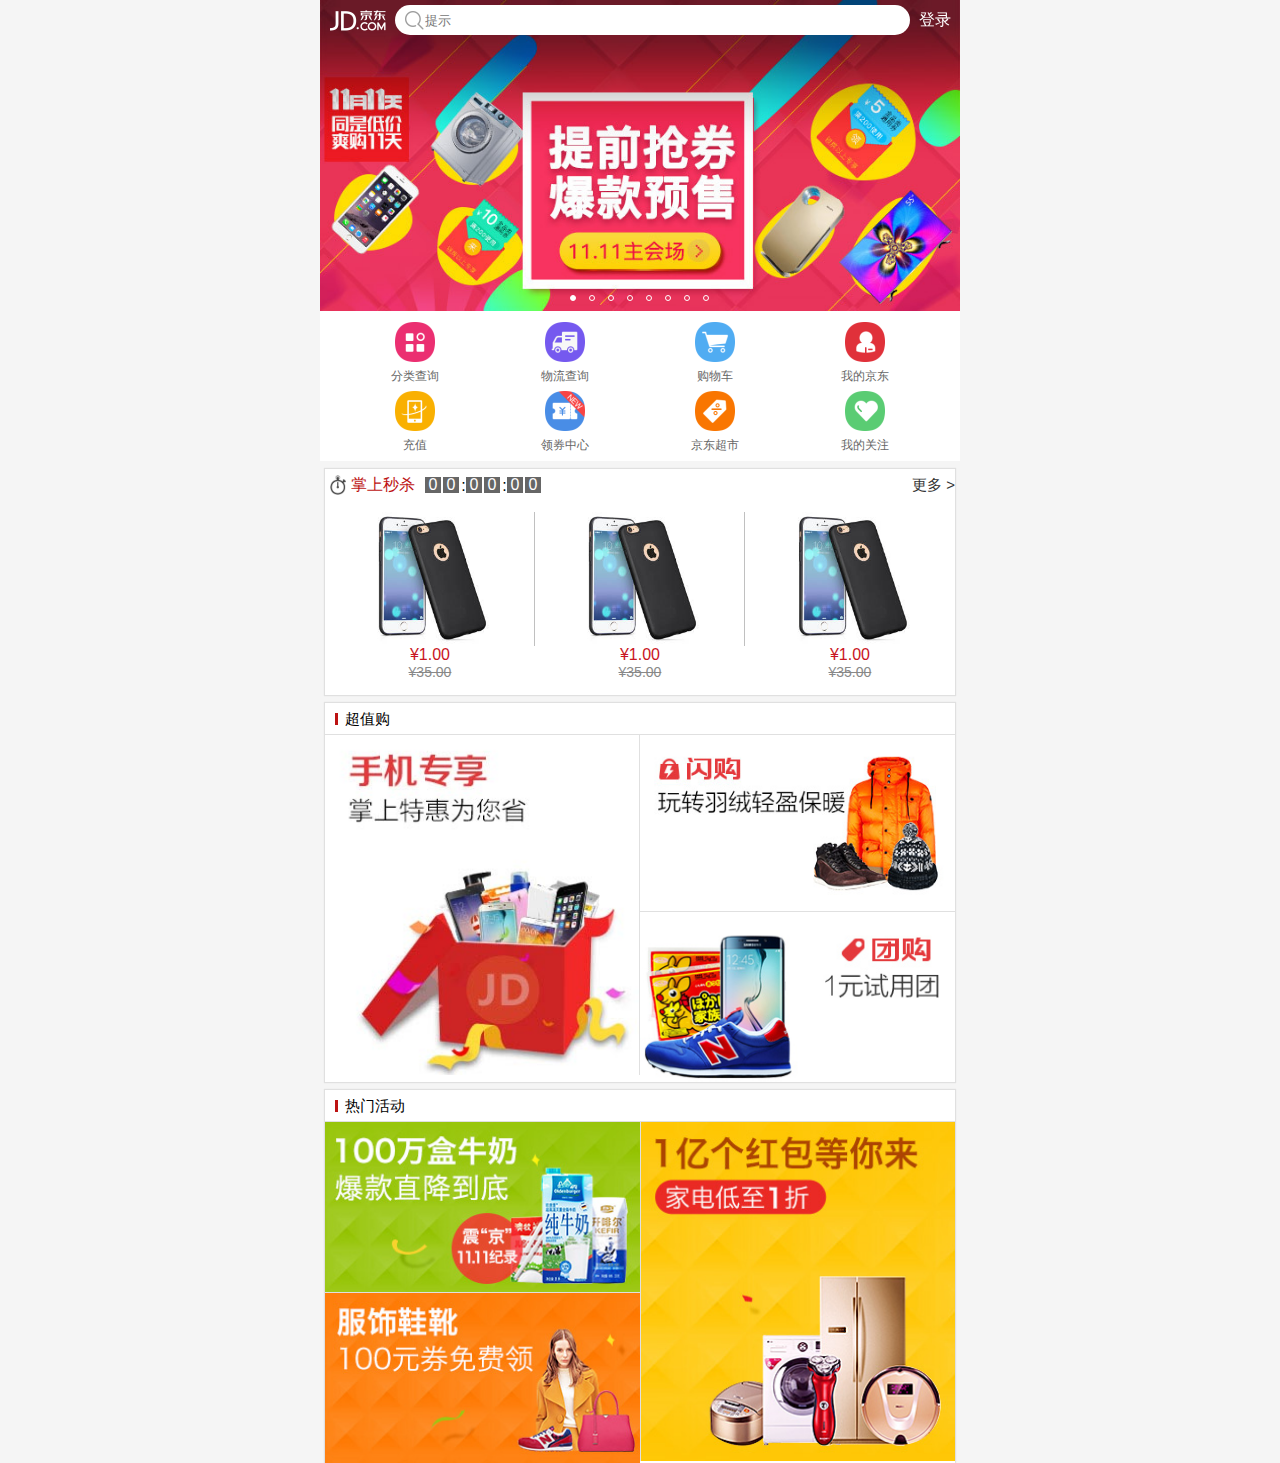
<file: index.html>
<!DOCTYPE html>
<html>

<head lang="en">
  <meta charset="UTF-8">
  <meta name="viewport" content="width=device-width, user-scalable=no, initial-scale=1.0">
  <title></title>
  <link rel="stylesheet" href="css/base.css" />
  <link rel="stylesheet" href="css/index.css" />
</head>

<body>
  <div class="jd-layout">
    <header id="jd_header">
      <div class="jd-header-box">
        <a class="icon-logo"></a>
        <form action="#">
          <span class="icon-search"></span>
          <input type="search" placeholder="提示" />
        </form>
        <a class="login">登录</a>
      </div>
    </header>
    <div id="banner">
      <ul class="slider clearfix">
        <li><img src="images/l8.jpg" alt="" /></li>
        <li><img src="images/l1.jpg" alt="" /></li>
        <li><img src="images/l2.jpg" alt="" /></li>
        <li><img src="images/l3.jpg" alt="" /></li>
        <li><img src="images/l4.jpg" alt="" /></li>
        <li><img src="images/l5.jpg" alt="" /></li>
        <li><img src="images/l6.jpg" alt="" /></li>
        <li><img src="images/l7.jpg" alt="" /></li>
        <li><img src="images/l8.jpg" alt="" /></li>
        <li><img src="images/l1.jpg" alt="" /></li>
      </ul>
      <ul class="control">
        <li class="active"></li>
        <li></li>
        <li></li>
        <li></li>
        <li></li>
        <li></li>
        <li></li>
        <li></li>
      </ul>
    </div>
    <div id="nav">
      <ul>
        <li>
          <a href="#">
            <img src="images/nav0.png" alt="" />
            <p>分类查询</p>
          </a>
        </li>
        <li>
          <a href="#">
            <img src="images/nav1.png" alt="" />
            <p>物流查询</p>
          </a>
        </li>
        <li>
          <a href="#">
            <img src="images/nav2.png" alt="" />
            <p>购物车</p>
          </a>
        </li>
        <li>
          <a href="#">
            <img src="images/nav3.png" alt="" />
            <p>我的京东</p>
          </a>
        </li>
        <li>
          <a href="#">
            <img src="images/nav4.png" alt="" />
            <p>充值</p>
          </a>
        </li>
        <li>
          <a href="#">
            <img src="images/nav5.png" alt="" />
            <p>领券中心</p>
          </a>
        </li>
        <li>
          <a href="#">
            <img src="images/nav6.png" alt="" />
            <p>京东超市</p>
          </a>
        </li>
        <li>
          <a href="#">
            <img src="images/nav7.png" alt="" />
            <p>我的关注</p>
          </a>
        </li>
      </ul>
    </div>
    <main class="product">
      <section class="product-box seckill ">
        <div class="product-top no-bor clearfix">
          <div class="seckill-left">
            <span class="seckill-icon"></span>
            <h4 class="seckill-title">掌上秒杀</h4>
            <div class="seckill-time">
              <span class="num">0</span>
              <span class="num">0</span>
              <span class="str">:</span>
              <span class="num">0</span>
              <span class="num">0</span>
              <span class="str">:</span>
              <span class="num">0</span>
              <span class="num">0</span>
            </div>
          </div>
          <div class="seckill-right">
            <a href="#">更多 ></a>
          </div>
        </div>
        <div class="product-bot clearfix">
          <ul>
            <li>
              <a href="#">
                <div class="img-box"><img src="images/buy-pro1.jpg" alt="" /></div>
                <p class="new-price">&yen;1.00</p>
                <p class="old-price">&yen;35.00</p>
              </a>
            </li>
            <li>
              <a href="#">
                <div class="img-box"><img src="images/buy-pro1.jpg" alt="" /></div>
                <p class="new-price">&yen;1.00</p>
                <p class="old-price">&yen;35.00</p>
              </a>
            </li>
            <li>
              <a href="#">
                <div class="img-box"><img src="images/buy-pro1.jpg" alt="" /></div>
                <p class="new-price">&yen;1.00</p>
                <p class="old-price">&yen;35.00</p>
              </a>
            </li>
          </ul>
        </div>
      </section>
      <section class="product-box pd">
        <div class="product-top">
          <h3>超值购</h3>
        </div>
        <div class="product-bot clearfix">
          <ul>
            <li class="p-left b-right">
              <a href="#"><img src="images/cp1.jpg" alt="" /></a>
            </li>
            <li class="p-right b-bottom">
              <a href="#"><img src="images/cp2.jpg" alt="" /></a>
            </li>
            <li class="p-right">
              <a href="#"><img src="images/cp3.jpg" alt="" /></a>
            </li>
          </ul>
        </div>
      </section>
      <section class="product-box pd">
        <div class="product-top">
          <h3>热门活动</h3>
        </div>
        <div class="product-bot clearfix">
          <ul>
            <li class="p-right b-left">
              <a href="#"><img src="images/cp4.jpg" alt="" /></a>
            </li>
            <li class="p-left b-bottom">
              <a href="#"><img src="images/cp5.jpg" alt="" /></a>
            </li>
            <li class="p-left">
              <a href="#"><img src="images/cp6.jpg" alt="" /></a>
            </li>
          </ul>
        </div>
      </section>
    </main>
  </div>
  <script src="js/index.js"></script>
</body>

</html>
</file>
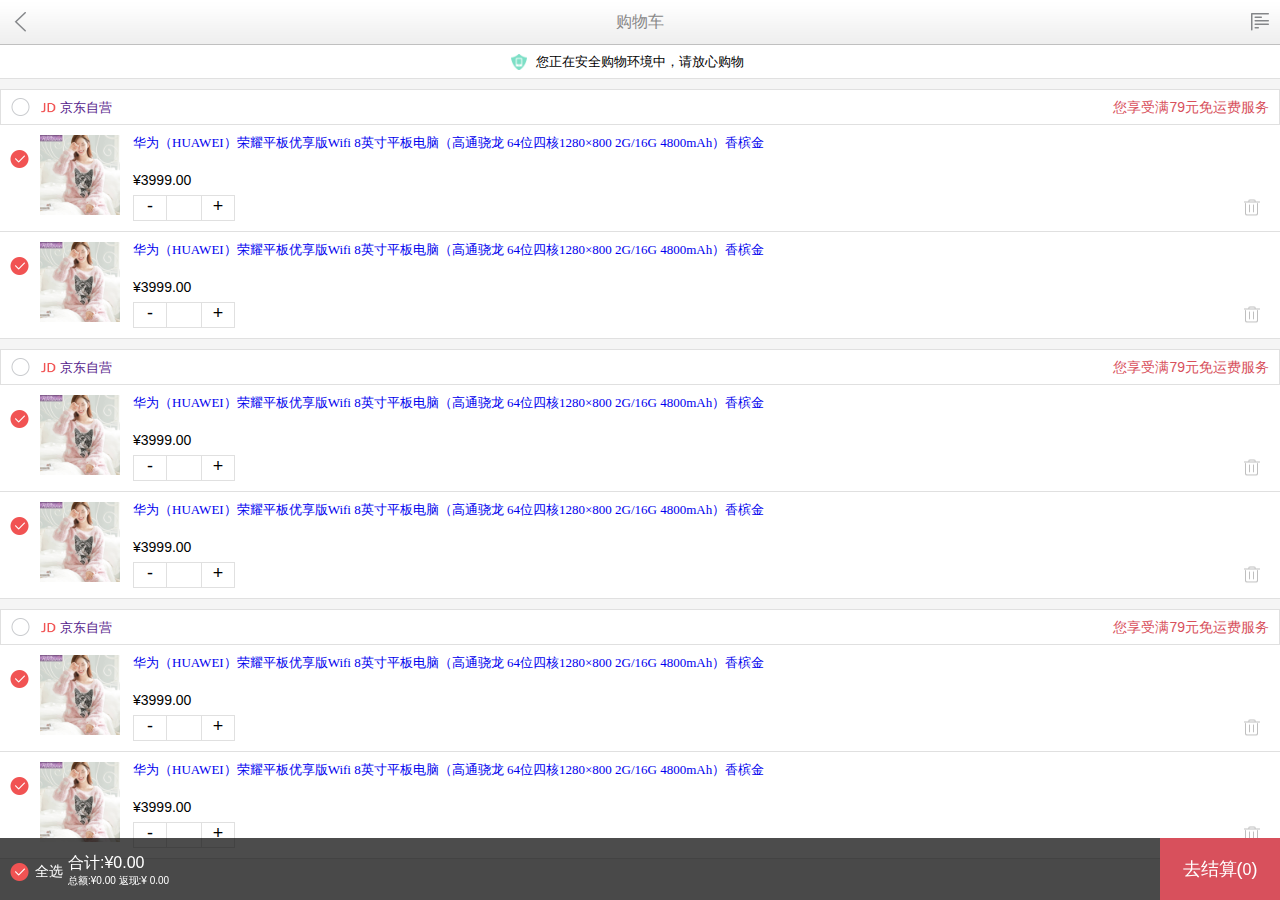
<file: jd_cart.html>
<!DOCTYPE html>
<html lang="en">

<head>
  <meta charset="utf-8">
  <meta name="viewport" content="width=device-width, user-scalable=no, initial-scale=1.0">
  <link rel="stylesheet" href="css/base.css">
  <link rel="stylesheet" href="css/jd_cart.css">
</head>

<body>
  <header id="topBar">
    <a href="#" class="icon-back"></a>
    <h2>购物车</h2>
    <a href="#" class="icon-menu"></a>
  </header>
  <div id="safeTip">
    <span>您正在安全购物环境中，请放心购物</span>
  </div>
  <div class="shop">
    <div class="shop-top">
      <div class="shop-check">
        <span class="icon-check-box"></span>
      </div>
      <div class="shop-title">
        <img src="images/buy-logo.png" class="imgLogo">
        <a href="" class="shop-name">京东自营</a>
        <span class="tip">您享受满79元免运费服务</span>
      </div>
    </div>
    <div class="shop-product clearfix">
      <div class="product-check">
        <span class="icon-check-box" checked></span>
      </div>
      <div class="product-content">
        <a href="#" class="product-content-picLink">
          <img src="images/detail01.jpg">
        </a>
        <div class="product-content-box">
          <a href="#" class="title">华为（HUAWEI）荣耀平板优享版Wifi 8英寸平板电脑（高通骁龙 64位四核1280×800 2G/16G 4800mAh）香槟金
         </a>
          <p class="price">&yen;<span>3999.00</span></p>
          <div class="option clearfix">
            <div class="change-box">
              <span class="change-box-left">-</span>
              <input type="tel" />
              <span class="change-box-right">+</span>
            </div>
            <div class="del-box">
              <span class="del-box-up"></span>
              <span class="del-box-down"></span>
            </div>
          </div>
        </div>
      </div>
    </div>
    <div class="shop-product clearfix">
      <div class="product-check">
        <span class="icon-check-box" checked></span>
      </div>
      <div class="product-content">
        <a href="#" class="product-content-picLink">
          <img src="images/detail01.jpg">
        </a>
        <div class="product-content-box">
          <a href="#" class="title">华为（HUAWEI）荣耀平板优享版Wifi 8英寸平板电脑（高通骁龙 64位四核1280×800 2G/16G 4800mAh）香槟金
         </a>
          <p class="price">&yen;<span>3999.00</span></p>
          <div class="option clearfix">
            <div class="change-box">
              <span class="change-box-left">-</span>
              <input type="tel" />
              <span class="change-box-right">+</span>
            </div>
            <div class="del-box">
              <span class="del-box-up"></span>
              <span class="del-box-down"></span>
            </div>
          </div>
        </div>
      </div>
    </div>
  </div>
  <div class="shop">
    <div class="shop-top">
      <div class="shop-check">
        <span class="icon-check-box"></span>
      </div>
      <div class="shop-title">
        <img src="images/buy-logo.png" class="imgLogo">
        <a href="" class="shop-name">京东自营</a>
        <span class="tip">您享受满79元免运费服务</span>
      </div>
    </div>
    <div class="shop-product clearfix">
      <div class="product-check">
        <span class="icon-check-box" checked></span>
      </div>
      <div class="product-content">
        <a href="#" class="product-content-picLink">
          <img src="images/detail01.jpg">
        </a>
        <div class="product-content-box">
          <a href="#" class="title">华为（HUAWEI）荣耀平板优享版Wifi 8英寸平板电脑（高通骁龙 64位四核1280×800 2G/16G 4800mAh）香槟金
         </a>
          <p class="price">&yen;<span>3999.00</span></p>
          <div class="option clearfix">
            <div class="change-box">
              <span class="change-box-left">-</span>
              <input type="tel" />
              <span class="change-box-right">+</span>
            </div>
            <div class="del-box">
              <span class="del-box-up"></span>
              <span class="del-box-down"></span>
            </div>
          </div>
        </div>
      </div>
    </div>
    <div class="shop-product clearfix">
      <div class="product-check">
        <span class="icon-check-box" checked></span>
      </div>
      <div class="product-content">
        <a href="#" class="product-content-picLink">
          <img src="images/detail01.jpg">
        </a>
        <div class="product-content-box">
          <a href="#" class="title">华为（HUAWEI）荣耀平板优享版Wifi 8英寸平板电脑（高通骁龙 64位四核1280×800 2G/16G 4800mAh）香槟金
         </a>
          <p class="price">&yen;<span>3999.00</span></p>
          <div class="option clearfix">
            <div class="change-box">
              <span class="change-box-left">-</span>
              <input type="tel" />
              <span class="change-box-right">+</span>
            </div>
            <div class="del-box">
              <span class="del-box-up"></span>
              <span class="del-box-down"></span>
            </div>
          </div>
        </div>
      </div>
    </div>
  </div>
  <div class="shop">
    <div class="shop-top">
      <div class="shop-check">
        <span class="icon-check-box"></span>
      </div>
      <div class="shop-title">
        <img src="images/buy-logo.png" class="imgLogo">
        <a href="" class="shop-name">京东自营</a>
        <span class="tip">您享受满79元免运费服务</span>
      </div>
    </div>
    <div class="shop-product clearfix">
      <div class="product-check">
        <span class="icon-check-box" checked></span>
      </div>
      <div class="product-content">
        <a href="#" class="product-content-picLink">
          <img src="images/detail01.jpg">
        </a>
        <div class="product-content-box">
          <a href="#" class="title">华为（HUAWEI）荣耀平板优享版Wifi 8英寸平板电脑（高通骁龙 64位四核1280×800 2G/16G 4800mAh）香槟金
         </a>
          <p class="price">&yen;<span>3999.00</span></p>
          <div class="option clearfix">
            <div class="change-box">
              <span class="change-box-left">-</span>
              <input type="tel" />
              <span class="change-box-right">+</span>
            </div>
            <div class="del-box">
              <span class="del-box-up"></span>
              <span class="del-box-down"></span>
            </div>
          </div>
        </div>
      </div>
    </div>
    <div class="shop-product clearfix">
      <div class="product-check">
        <span class="icon-check-box" checked></span>
      </div>
      <div class="product-content">
        <a href="#" class="product-content-picLink">
          <img src="images/detail01.jpg">
        </a>
        <div class="product-content-box">
          <a href="#" class="title">华为（HUAWEI）荣耀平板优享版Wifi 8英寸平板电脑（高通骁龙 64位四核1280×800 2G/16G 4800mAh）香槟金
         </a>
          <p class="price">&yen;<span>3999.00</span></p>
          <div class="option clearfix">
            <div class="change-box">
              <span class="change-box-left">-</span>
              <input type="tel" />
              <span class="change-box-right">+</span>
            </div>
            <div class="del-box">
              <span class="del-box-up"></span>
              <span class="del-box-down"></span>
            </div>
          </div>
        </div>
      </div>
    </div>
  </div>
  <div id="amount">
    <div class="amount-check">
      <span class="icon-check-box" checked></span> 全选
    </div>
    <div class="amount-info">
      <p class="sum">合计:&yen;<span>0.00</span></p>
      <p class="other">总额:&yen;<span>0.00</span> 返现:&yen;
        <span>0.00</span></p>
    </div>
    <a href="#" class="goBuy">去结算(<span>0</span>)</a>
  </div>
  <div id="dele_win">
    <div class="dele-win-box">
      <p>您确认删除这件商品吗？</p>
      <a href="#" class="cancle">取消</a>
      <a href="#" class="submit">确定</a>
    </div>
  </div>
  <script src="js/cart.js"></script>
</body>

</html>
</file>
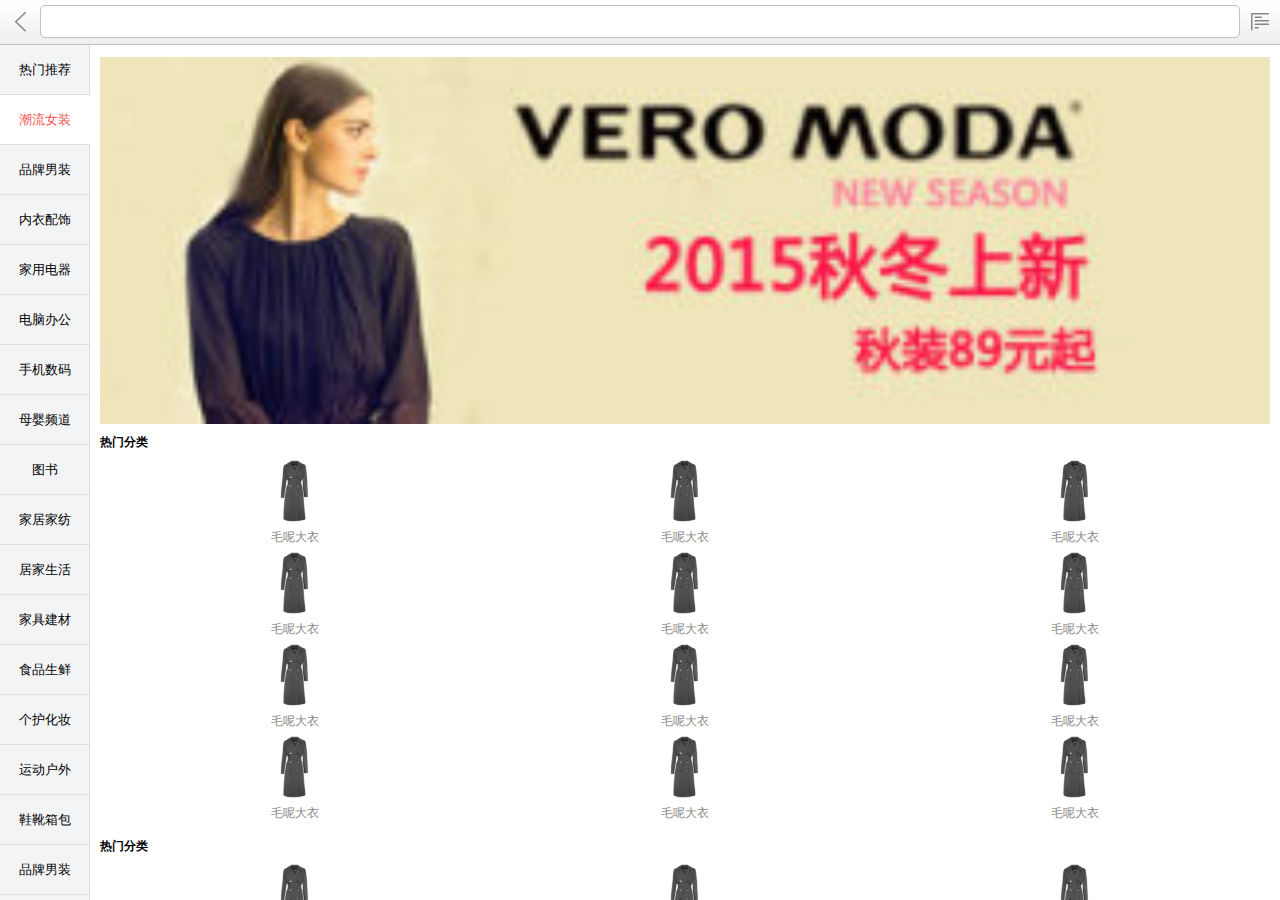
<file: jd_category.html>
<!DOCTYPE html>
<html lang="en">

<head>
  <meta charset="utf-8">
  <meta name="viewport" content="width=device-width, user-scalable=no, initial-scale=1.0">
  <link rel="stylesheet" href="css/base.css">
  <link rel="stylesheet" href="css/jd_category.css">
</head>

<body>
  <header id="topBar">
    <a href="#" class="icon-back"></a>
    <form action="#">
      <input type="search">
    </form>
    <a href="#" class="icon-menu"></a>
  </header>
  <main class="category">
    <div id="category_left">
      <div class="category-left-box">
        <ul>
          <li><a href="javascript:;">热门推荐</a></li>
          <li class="active"><a href="javascript:;">潮流女装</a></li>
          <li><a href="javascript:;">品牌男装</a></li>
          <li><a href="javascript:;">内衣配饰</a></li>
          <li><a href="javascript:;">家用电器</a></li>
          <li><a href="javascript:;">电脑办公</a></li>
          <li><a href="javascript:;">手机数码</a></li>
          <li><a href="javascript:;">母婴频道</a></li>
          <li><a href="javascript:;">图书</a></li>
          <li><a href="javascript:;">家居家纺</a></li>
          <li><a href="javascript:;">居家生活</a></li>
          <li><a href="javascript:;">家具建材</a></li>
          <li><a href="javascript:;">食品生鲜</a></li>
          <li><a href="javascript:;">个护化妆</a></li>
          <li><a href="javascript:;">运动户外</a></li>
          <li><a href="javascript:;">鞋靴箱包</a></li>
          <li><a href="javascript:;">品牌男装</a></li>
          <li><a href="javascript:;">内衣配饰</a></li>
          <li><a href="javascript:;">家用电器</a></li>
          <li><a href="javascript:;">电脑办公</a></li>
          <li><a href="javascript:;">手机数码</a></li>
          <li><a href="javascript:;">母婴频道</a></li>
          <li><a href="javascript:;">图书</a></li>
          <li><a href="javascript:;">家居家纺</a></li>
          <li><a href="javascript:;">居家生活</a></li>
          <li><a href="javascript:;">家具建材</a></li>
        </ul>
      </div>
    </div>
    <div id="category_right">
      <div class="category-right-box">
        <div class="r-banner">
          <a href="#">
            <img src="images/banner_1.jpg">
          </a>
        </div>
        <div class="r-product">
          <h4>热门分类</h4>
          <ul class="clearfix">
            <li>
              <a href="#">
                <img src="images/nv-fy.jpg">
                <p>毛呢大衣</p>
              </a>
            </li>
            <li>
              <a href="#">
                <img src="images/nv-fy.jpg">
                <p>毛呢大衣</p>
              </a>
            </li>
            <li>
              <a href="#">
                <img src="images/nv-fy.jpg">
                <p>毛呢大衣</p>
              </a>
            </li>
            <li>
              <a href="#">
                <img src="images/nv-fy.jpg">
                <p>毛呢大衣</p>
              </a>
            </li>
            <li>
              <a href="#">
                <img src="images/nv-fy.jpg">
                <p>毛呢大衣</p>
              </a>
            </li>
            <li>
              <a href="#">
                <img src="images/nv-fy.jpg">
                <p>毛呢大衣</p>
              </a>
            </li>
            <li>
              <a href="#">
                <img src="images/nv-fy.jpg">
                <p>毛呢大衣</p>
              </a>
            </li>
            <li>
              <a href="#">
                <img src="images/nv-fy.jpg">
                <p>毛呢大衣</p>
              </a>
            </li>
            <li>
              <a href="#">
                <img src="images/nv-fy.jpg">
                <p>毛呢大衣</p>
              </a>
            </li>
            <li>
              <a href="#">
                <img src="images/nv-fy.jpg">
                <p>毛呢大衣</p>
              </a>
            </li>
            <li>
              <a href="#">
                <img src="images/nv-fy.jpg">
                <p>毛呢大衣</p>
              </a>
            </li>
            <li>
              <a href="#">
                <img src="images/nv-fy.jpg">
                <p>毛呢大衣</p>
              </a>
            </li>
          </ul>
        </div>
        <div class="r-product">
          <h4>热门分类</h4>
          <ul class="clearfix">
            <li>
              <a href="#">
                <img src="images/nv-fy.jpg">
                <p>毛呢大衣</p>
              </a>
            </li>
            <li>
              <a href="#">
                <img src="images/nv-fy.jpg">
                <p>毛呢大衣</p>
              </a>
            </li>
            <li>
              <a href="#">
                <img src="images/nv-fy.jpg">
                <p>毛呢大衣</p>
              </a>
            </li>
            <li>
              <a href="#">
                <img src="images/nv-fy.jpg">
                <p>毛呢大衣</p>
              </a>
            </li>
          </ul>
        </div>
      </div>
    </div>
  </main>
  <script src="js/category.js"></script>
</body>

</html>
</file>
<file: css/base.css>
*,
::before,
::after {
  padding: 0;
  margin: 0;
  -webkit-tap-highlight-color: transparent;
  box-sizing: border-box;
}

body,
html {
  font-size: 16px;
  font-family: "microsoft yahei", sans-serif;
}

a {
  text-decoration: none;
}

ul {
  list-style: none;
}

input,
textarea {
  border: none;
  resize: none;
  outline: none;
  -webkit-appearance: none;
}

.clearfix::before,
.clearfix::after {
  content: '';
  display: block;
  height: 0;
  line-height: 0;
  visibility: hidden;
  clear: both;
}

[class^="icon"] {
  background: url(../images/sprites.png) no-repeat;
  background-size: 200px 200px;
}

img {
  display: block;
}


/*.jd-layout {
  min-width: 300px;
  max-width: 640px;
  margin: 0 auto;
  position: relative;
  /*height: 1000px;
    background-color: pink;
}*/


/*顶部搜索栏公共部分*/

#topBar {
  width: 100%;
  height: 45px;
  border-bottom: 1px solid #c0c0c0;
  background: url("../images/header-bg.png") repeat-x;
  background-size: 1px 44px;
  position: absolute;
  z-index: 1000;
}

#topBar .icon-back {
  position: absolute;
  top: 0;
  left: 0;
  width: 20px;
  height: 20px;
  background-position: -20px 0;
  margin: 12px 10px;
  cursor: pointer;
}

#topBar h2 {
  text-align: center;
  font: 16px/44px "sans-serif";
  color: #888;
}

#topBar form {
  width: 100%;
  height: 45px;
  padding: 0 40px;
}

#topBar form input {
  height: 33px;
  width: 100%;
  margin: 5px 0;
  border: 1px solid #bfbfbf;
  border-radius: 5px;
}

#topBar .icon-menu {
  position: absolute;
  top: 0;
  right: 0;
  background-position: -60px 0;
  width: 40px;
  height: 44px;
  padding: 12px 10px;
  background-clip: content-box;
  background-origin: content-box;
  cursor: pointer;
}
</file>
<file: css/index.css>
body {
  background-color: #f5f5f5;
}

.jd-layout {
  min-width: 300px;
  max-width: 640px;
  margin: 0 auto;
  position: relative;
  /*height: 1000px;*/
  /*background-color: pink;*/
}

#jd_header {
  height: 40px;
  width: 100%;
  position: fixed;
  top: 0;
  left: 0;
  z-index: 999;
}

#jd_header .jd-header-box {
  min-width: 300px;
  max-width: 640px;
  height: 40px;
  margin: 0 auto;
  background-color: rgba(201, 21, 35, 0);
  position: relative;
}

#jd_header .icon-logo {
  background-position: 0 -103px;
  width: 60px;
  height: 36px;
  position: absolute;
  top: 4px;
  left: 10px;
}

#jd_header .jd-header-box form {
  width: 100%;
  padding: 5px 50px 5px 75px;
  position: relative;
}

#jd_header .jd-header-box .icon-search {
  width: 20px;
  height: 20px;
  position: absolute;
  top: 10px;
  left: 85px;
  background-position: -60px -109px;
}

#jd_header .jd-header-box form input {
  height: 30px;
  width: 100%;
  border-radius: 15px;
  padding-left: 30px;
}

#jd_header .jd-header-box .login {
  position: absolute;
  right: 0;
  top: 10px;
  width: 50px;
  height: 40px;
  text-align: center;
  color: #fff;
}

#banner {
  width: 100%;
  overflow: hidden;
  position: relative;
}

#banner .slider {
  width: 1000%;
  transform: translateX(-10%);
}

#banner .slider li {
  width: 10%;
  float: left;
}

#banner .slider li img {
  width: 100%;
}

#banner .control {
  width: 140px;
  height: 6px;
  position: absolute;
  bottom: 10px;
  left: 50%;
  margin-left: -70px;
}

#banner .control li {
  height: 6px;
  width: 6px;
  border-radius: 3px;
  border: 1px solid #fff;
  float: left;
}

#banner .control li + li {
  margin-left: 13px;
}

#banner .control .active {
  background-color: #fff;
}

#nav {
  height: 150px;
  width: 100%;
}

#nav ul {
  width: 100%;
  height: 100%;
  background-color: #fff;
  padding: 11px 3.125% 0;
}

#nav ul li {
  width: 25%;
  height: 69px;
  float: left;
}

#nav ul li a {
  width: 100%;
  height: 100%;
  display: block;
  text-align: center;
}

#nav ul li img {
  width: 40px;
  height: 40px;
  vertical-align: top;
  margin: 0 auto;
}

#nav ul li p {
  font-size: 12px;
  color: #666;
  margin-top: 6px;
}

.product {
  margin: 0 5px;
}

.product-box {
  margin-top: 8px;
  box-shadow: 0 0 1px 1px #e0e0e0;
  background-color: #fff;
}

.product-box .product-top {
  height: 32px;
  border-bottom: 1px solid #e0e0e0;
}

.product-box .product-top.no-bor {
  border-bottom: none;
}

.product-box .product-top h3 {
  line-height: 32px;
  padding-left: 20px;
  font-size: 15px;
  font-weight: inherit;
  position: relative;
}

.product-box .product-top h3::before {
  content: '';
  width: 3px;
  height: 12px;
  line-height: 32px;
  background-color: rgb(189, 19, 19);
  position: absolute;
  top: 10px;
  left: 10px;
}

.seckill .seckill-left {
  float: left;
}

.seckill-icon {
  float: left;
  width: 26px;
  height: 32px;
  background: url(../images/seckill-icon.png) no-repeat center center;
  background-size: 16px 20px;
}

.seckill-title {
  float: left;
  font-weight: inherit;
  color: rgb(189, 19, 19);
  line-height: 32px;
}

.seckill-time {
  float: left;
  padding: 8px 10px;
}

.seckill-time span.num {
  float: left;
  background-color: #666;
  color: #fff;
  margin-right: 2px;
  width: 16px;
  height: 16px;
  text-align: center;
  line-height: 16px;
}

.seckill-time span.str {
  float: left;
  text-align: center;
  width: 5px;
  line-height: 17px;
}

.seckill .seckill-right {
  float: right;
}

.seckill .seckill-right a {
  line-height: 32px;
  font-size: 15px;
  color: #333;
}

.seckill .product-bot ul {
  padding: 10px 0;
  width: 100%;
}

.seckill .product-bot li {
  float: left;
  width: 33.33%;
  padding-bottom: 15px;
}

.seckill .product-bot li a {
  width: 100%;
  text-align: center;
  display: block;
}

.seckill .product-bot li a .img-box {
  width: 100%;
  border-right: 1px solid #c0c0c0;
  /*padding:0 18%;*/
}

.seckill .product-bot li:last-child a .img-box {
  border-right: none;
}

.seckill .product-bot li a img {
  width: 64%;
  margin: 0 auto;
}

.seckill .product-bot li a .new-price {
  color: rgb(201, 21, 35);
  font-size: 16px;
}

.seckill .product-bot li a .old-price {
  color: #888;
  font-size: 14px;
  text-decoration: line-through;
}

.product-box.pd ul {
  width: 100%;
}

.product-box.pd ul li {
  width: 50%;
}

.product-box.pd ul li a img {
  width: 100%;
}

.product-box.pd ul li.p-left {
  float: left;
}

.product-box.pd ul li.p-right {
  float: right;
}

.product-box.pd ul li.b-left {
  border-left: 1px solid #e0e0e0;
}

.product-box.pd ul li.b-right {
  border-right: 1px solid #e0e0e0;
}

.product-box.pd ul li.b-bottom {
  border-bottom: 1px solid #e0e0e0;
}
</file>
<file: css/jd_cart.css>
/*
* @Author: tongliang
* @Date:   2015-12-18 11:48:33
* @Last Modified by:   tongliang
* @Last Modified time: 2015-12-20 14:18:49
*/

body {
  background-color: #f5f5f5;
}

.icon-check-box {
  display: block;
  width: 20px;
  height: 20px;
  background-position: -180px -90px;
}

.icon-check-box[checked] {
  background-position: -180px -70px;
}

#topBar {
  position: static;
}

#safeTip {
  background-color: #fff;
  height: 34px;
  width: 100%;
  font-size: 13px;
  line-height: 34px;
  text-align: center;
  border-bottom: 1px solid #e0e0e0;
}

#safeTip span {
  position: relative;
}

#safeTip span::before {
  content: '';
  width: 16px;
  height: 16px;
  background: url("../images/safe_icon.png") no-repeat;
  background-size: 16px 16px;
  position: absolute;
  top: 0;
  left: -25px;
}


/*店铺商品*/

.shop {
  margin-top: 10px;
  background-color: #fff;
}

.shop .shop-top {
  width: 100%;
  height: 36px;
  border: 1px solid #e0e0e0;
  position: relative;
}

.shop .shop-top .shop-check {
  width: 40px;
  height: 35px;
  padding: 8px 10px;
  position: absolute;
}

.shop .shop-top .shop-title {
  width: 100%;
  padding-left: 40px;
}

.shop .shop-top .shop-title .imgLogo {
  float: left;
  width: 15px;
  height: 13px;
  display: block;
  margin-top: 11px;
}

.shop .shop-top .shop-title .shop-name {
  float: left;
  font-size: 13px;
  line-height: 35px;
  padding-left: 4px;
}

.shop .shop-top .shop-title .tip {
  float: right;
  line-height: 35px;
  font-size: 14px;
  padding-right: 10px;
  color: #d8505c;
}

.shop .shop-product {
  position: relative;
  border-bottom: 1px solid #e0e0e0;
}

.shop .shop-product .product-check {
  position: absolute;
  top: 0;
  left: 0;
  width: 40px;
  padding: 25px 0 0 10px;
  z-index: 1;
}

.shop .shop-product .product-check .icon-check-box {}

.shop .shop-product .product-content {
  width: 100%;
  padding: 10px 10px 10px 40px;
  position: relative;
}

.shop .shop-product .product-content .product-content-picLink {
  width: 80px;
  height: 80px;
  /* float: left; */
  position: absolute;
}

.shop .shop-product .product-content .product-content-picLink img {
  width: 100%;
  height: 100%;
}

.shop .shop-product .product-content .product-content-box {
  padding-left: 93px;
}

.shop .shop-product .product-content-box .title {
  height: 30px;
  font: 13px/15px "sans-serif";
  display: block;
  overflow: hidden;
}

.shop .shop-product .product-content-box .price {
  font-size: 14px;
  line-height: 30px;
}

.shop .shop-product .product-content-box .option {
  width: 100%;
  /* padding-bottom: 10px; */
  /* height: 26px; */
}

.product-content-box .option .change-box {
  /* float: left; */
  text-align: center;
}

.option .change-box .change-box-left,
.option .change-box .change-box-right {
  float: left;
  width: 34px;
  height: 26px;
  border: 1px solid #e0e0e0;
  text-align: center;
  font-size: 18px;
}

.change-box input {
  float: left;
  width: 34px;
  height: 26px;
  border-top: 1px solid #e0e0e0;
  border-bottom: 1px solid #e0e0e0;
}

.product-content-box .option .del-box {
  float: right;
  padding-right: 10px;
}

.option .del-box .del-box-up {
  width: 16px;
  height: 4px;
  background: url("../images/delete_up.png") no-repeat;
  background-size: 16px 4px;
  display: block;
  margin-top: 4px;
}

.option .del-box .del-box-down {
  width: 17px;
  height: 17px;
  background: url("../images/delete_down.png") no-repeat;
  background-size: 17px 17px;
  display: block;
  margin-top: -3px;
  margin-left: -1px;
}

#amount {
  width: 100%;
  background-color: rgba(0, 0, 0, 0.7);
  color: #fff;
  position: fixed;
  left: 0;
  bottom: 0;
  z-index: 2;
}

#amount .amount-check {
  height: 62px;
  /* width: 60px; */
  float: left;
  padding: 25px 5px 0 10px;
  font-size: 14px;
}

#amount .amount-check span {
  float: left;
  margin-right: 5px;
}

#amount .amount-info {}

#amount .amount-info .sum {
  margin-top: 15px;
}

#amount .amount-info .other {
  font-size: 10px;
}

#amount .goBuy {
  position: absolute;
  top: 0;
  right: 0;
  height: 62px;
  width: 120px;
  background-color: #d8505c;
  color: #fff;
  line-height: 62px;
  text-align: center;
  font-size: 18px;
}

#amount .goBuy span {
  font-size: 16px;
}

#dele_win {
  width: 100%;
  height: 100%;
  background-color: rgba(0, 0, 0, .4);
  z-index: 1001;
  position: fixed;
  top: 0;
  left: 0;
  display: none;
}

#dele_win .dele-win-box {
  width: 85%;
  padding: 0 20px;
  background-color: #fff;
  margin: 40% auto;
  border-radius: 5px;
  padding-bottom: 56px;
}

#dele_win .dele-win-box p {
  text-align: center;
  line-height: 75px;
  border-bottom: 1px solid #e0e0e0;
}

#dele_win .dele-win-box a {
  width: 45%;
  height: 36px;
  line-height: 36px;
  float: left;
  margin: 10px 0;
  text-align: center;
  border-radius: 5px;
  font-size: 15px;
}

#dele_win .dele-win-box .cancle {
  margin-right: 10%;
  background-color: #fff;
  border: 1px solid #e0e0e0;
  color: #888;
}

#dele_win .dele-win-box .submit {
  background-color: #d8505c;
  color: #fff;
}

@-webkit-keyframes jumpOut {
  0% {
    opacity: 0;
    transform: translateY(-2000px);
    -webkit-transform: translateY(-2000px);
  }
  60% {
    opacity: 1;
    transform: translateY(30px);
    -webkit-transform: translateY(30px);
  }
  70% {
    transform: translateY(-10px);
    -webkit-transform: translateY(-10px);
  }
  100% {
    opacity: 1;
    transform: none;
    -webkit-transform: none;
  }
}

.jumpOut {
  animation: jumpOut 1s ease 0s;
}
</file>
<file: css/jd_category.css>
/*
* @Author: tongliang
* @Date:   2015-12-18 09:42:38
* @Last Modified by:   tongliang
* @Last Modified time: 2015-12-19 18:27:51
*/

body {
  position: absolute;
  width: 100%;
  height: 100%;
  background-color: #fff;
}

.category {
  position: relative;
  padding-top: 45px;
  width: 100%;
  height: 100%;
}

.category #category_left {
  position: absolute;
  top: 0;
  left: 0;
  padding-top: 45px;
  width: 90px;
  height: 100%;
  overflow: hidden;
  z-index: 999;
}

#category_left .category-left-box {}

#category_left .category-left-box ul li {
  height: 50px;
  width: 90px;
  background-color: #f3f4f6;
  text-align: center;
}

#category_left .category-left-box ul li a {
  display: block;
  height: 50px;
  width: 90px;
  border-bottom: 1px solid #e0e0e0;
  border-right: 1px solid #e0e0e0;
  font: 13px/50px sans-serif;
  color: #000;
}

#category_left .category-left-box ul li.active a {
  background-color: #fff;
  color: #f15353;
  border-right: none;
}

.category #category_right {
  width: 100%;
  height: 100%;
  padding-left: 90px;
  overflow: hidden;
}

#category_right .category-right-box {
  padding: 12px 10px;
}

#category_right .category-right-box .r-banner {
  /*width: 100%;*/
}

#category_right .category-right-box .r-banner a {
  display: block;
}

#category_right .category-right-box .r-banner img {
  width: 100%;
}

#category_right .category-right-box .r-product {
  font-size: 12px;
}

#category_right .category-right-box .r-product h4 {
  line-height: 36px;
}

#category_right .category-right-box .r-product li {
  float: left;
  text-align: center;
  width: 33.333%;
}

#category_right .category-right-box .r-product li a {
  display: block;
}

#category_right .category-right-box .r-product li img {
  width: 62px;
  height: 62px;
  display: block;
  margin: 0 auto;
}

#category_right .category-right-box .r-product li p {
  line-height: 30px;
  color: #888;
}
</file>
